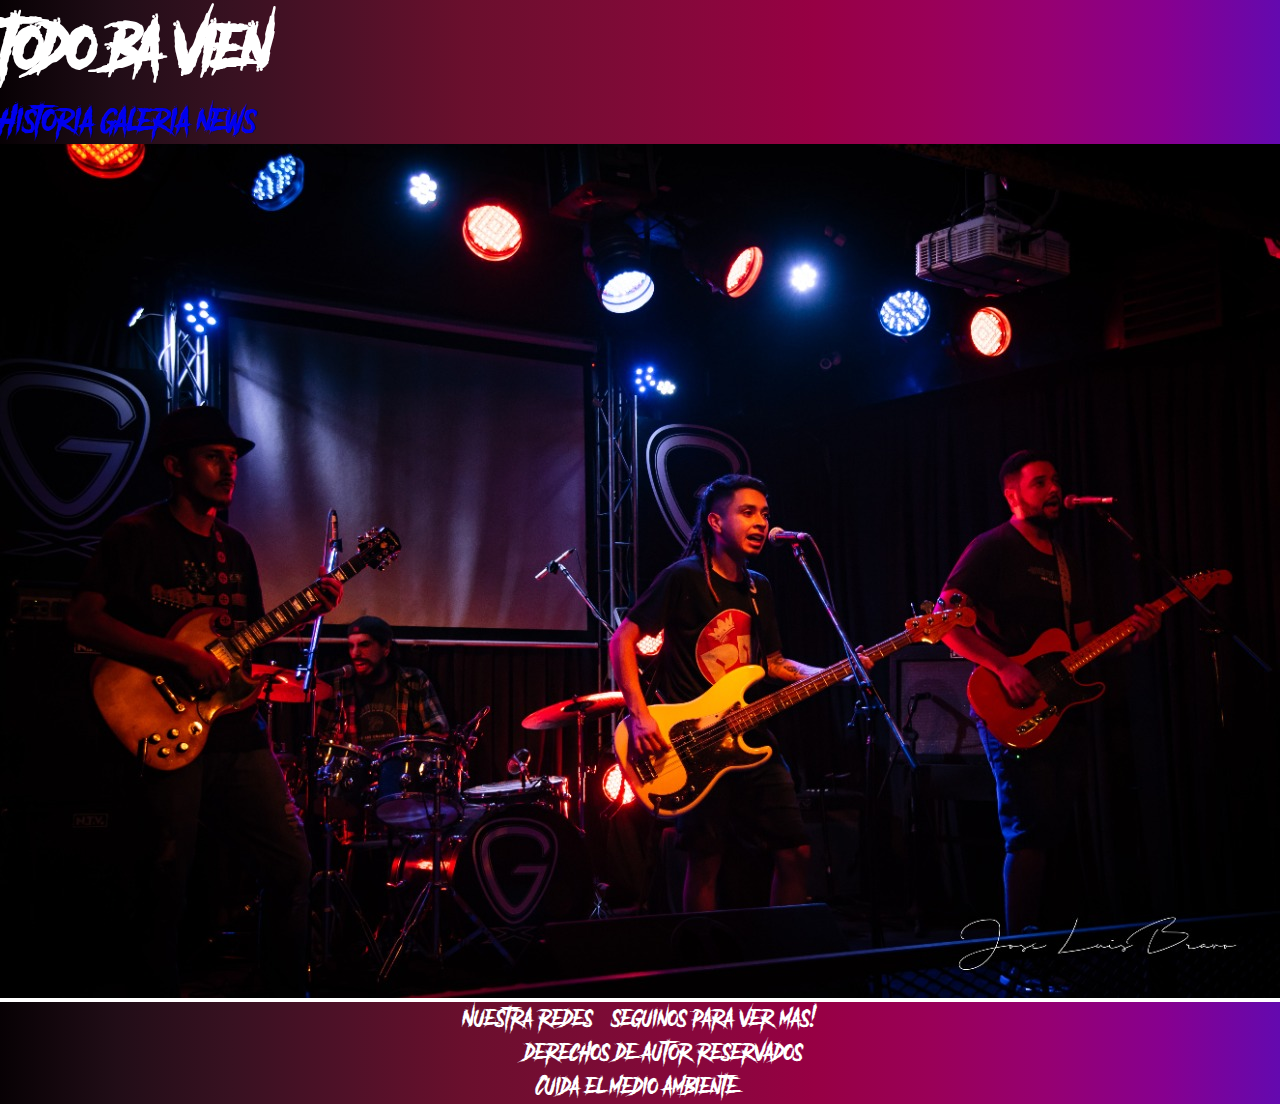
<file: index.html>
<!DOCTYPE html>
<html lang="es">

<head>
    <title>Todo Ba Vien</title>
    <meta charset="UTF-8">
    <meta http-equiv="X-UA-Compatible" content="IE=edge">
    <meta name="viewport" content="width=device-width, initial-scale=1.1">
    <meta name="description="
        content="Todo Ba Vien es una banda de rock argentina emergente que se encuentra lanzando su primer album de estudio llamado Vagomundo. Seguinos en nuestras redes para enterarte de lo nuevo">
    <meta name="keywords=" content="MUSICA, RECITALES, ROCK, UNDERGROUND ">
    <!-- CSS only -->
    <link href="https://cdn.jsdelivr.net/npm/bootstrap@5.2.0-beta1/dist/css/bootstrap.min.css" rel="stylesheet" integrity="sha384-0evHe/X+R7YkIZDRvuzKMRqM+OrBnVFBL6DOitfPri4tjfHxaWutUpFmBp4vmVor" crossorigin="anonymous">
    <!-- JavaScript Bundle with Popper -->
    <script src="https://cdn.jsdelivr.net/npm/bootstrap@5.2.0-beta1/dist/js/bootstrap.bundle.min.js" integrity="sha384-pprn3073KE6tl6bjs2QrFaJGz5/SUsLqktiwsUTF55Jfv3qYSDhgCecCxMW52nD2" crossorigin="anonymous"></script>
    <link rel="stylesheet" href="https://cdnjs.cloudflare.com/ajax/libs/font-awesome/6.1.1/css/all.min.css"
        integrity="sha512-KfkfwYDsLkIlwQp6LFnl8zNdLGxu9YAA1QvwINks4PhcElQSvqcyVLLD9aMhXd13uQjoXtEKNosOWaZqXgel0g=="
        crossorigin="anonymous" referrerpolicy="no-referrer" />
    <link rel="shortcut icon" href="./img/todobavienicono.jpeg" type="image/x-icon">
    <link rel="stylesheet" href="estilos.css">
</head>

<body>
    <header class="fondo">
        <nav>
            <h1>todo ba vien</h1>
            <div>
                <a href="historia.html">Historia</a>
                <a href="galeria.html">galeria</a>
                <a href="proximosconciertos.html">news</a>
            </div>
        </nav> 
    </header>
    <main>
        <div>
            <img src="img/tbvescenario1.jpeg" width="100%">
        </div>
    </main>
    <footer class="footer">
        <p>
            Nuestra redes, ¡seguinos para ver mas!
        </p>
        <div class="fa-1x">
            <a href="https://www.youtube.com/channel/UC_YzbPvdYPynEwJyrAtBCWw/featured">
                <i class="fa-brands fa-youtube fa-flip" style="--fa-animation-duration: 3s;"></i>
            </a>
            <a href="https://www.instagram.com/todobavien">
                <i class="fa-brands fa-instagram fa-flip" style="--fa-animation-duration:3s;"></i>
            </a>
            <a href="https://open.spotify.com/artist/0znjkonvhv6kKO4NX04amM?si=6emO1B3yQ32H1y5ZMZiL3g">
                <i class="fa-brands fa-spotify fa-flip" style="--fa-animation-duration:3s;"></i>
            </a>
        </div>
        <p>2022, derechos de autor reservados.</p>
        <p>Cuida el medio ambiente.</p>
    </footer>
</body>

</html>
</file>
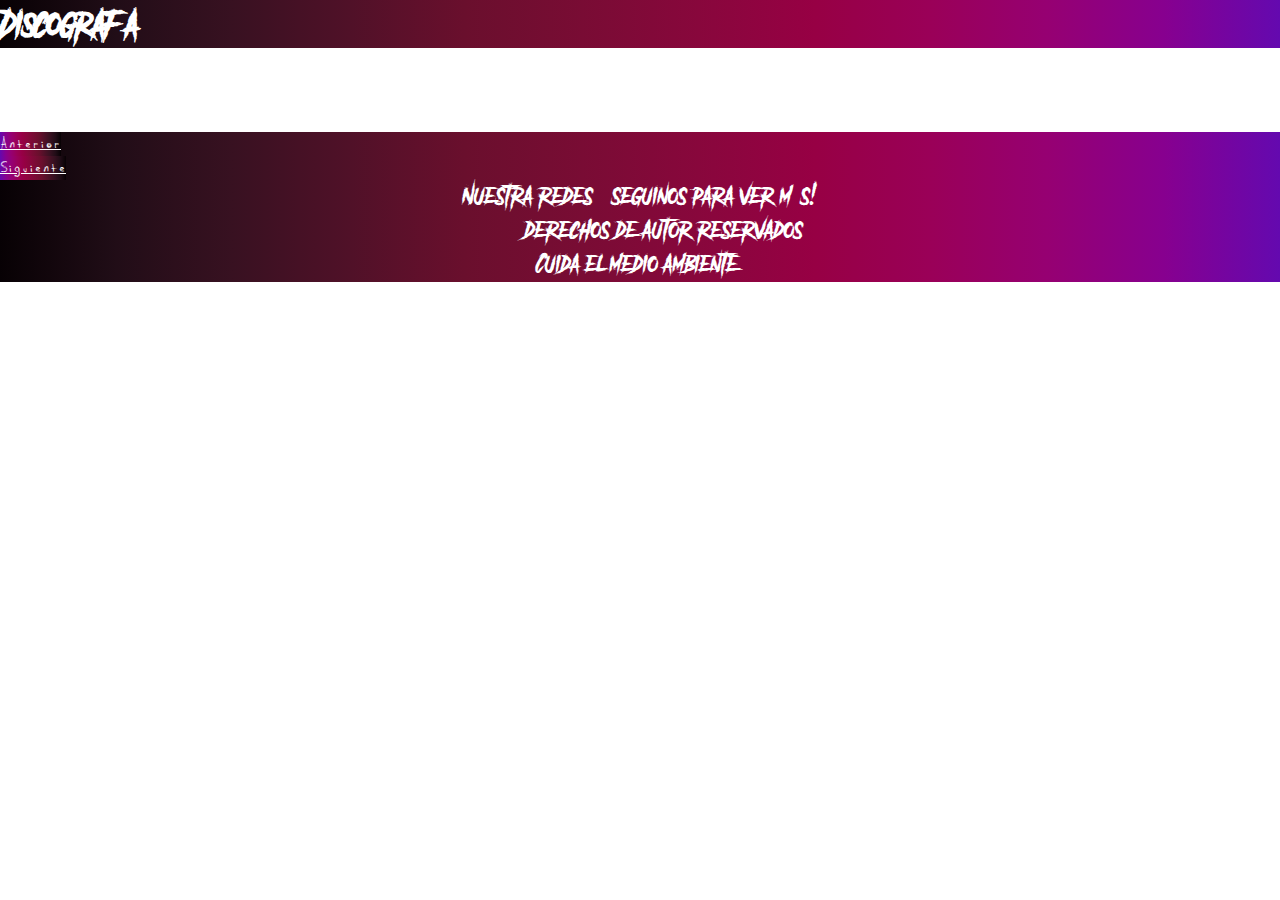
<file: discografia.html>
<!DOCTYPE html>
<html lang="es">
<head>
    <meta charset="UTF-8">
    <meta http-equiv="X-UA-Compatible" content="IE=edge">
    <meta name="viewport" content="width=device-width, initial-scale=1.0">
    <title>Discografía</title>
    <link href="https://cdn.jsdelivr.net/npm/bootstrap@5.1.3/dist/css/bootstrap.min.css" rel="stylesheet" integrity="sha384-1BmE4kWBq78iYhFldvKuhfTAU6auU8tT94WrHftjDbrCEXSU1oBoqyl2QvZ6jIW3" crossorigin="anonymous">
    <script src="https://cdn.jsdelivr.net/npm/bootstrap@5.1.3/dist/js/bootstrap.bundle.min.js" integrity="sha384-ka7Sk0Gln4gmtz2MlQnikT1wXgYsOg+OMhuP+IlRH9sENBO0LRn5q+8nbTov4+1p" crossorigin="anonymous"></script>
    <link rel="stylesheet" href="https://cdnjs.cloudflare.com/ajax/libs/font-awesome/6.1.1/css/all.min.css" integrity="sha512-KfkfwYDsLkIlwQp6LFnl8zNdLGxu9YAA1QvwINks4PhcElQSvqcyVLLD9aMhXd13uQjoXtEKNosOWaZqXgel0g==" crossorigin="anonymous" referrerpolicy="no-referrer" />
    <link rel="stylesheet" href="estilos.css">
</head>
<body>
    <div>
        <h2 class="fondo">Discografía</h2>
        <div>
            <iframe style="border-radius:12px" src="https://open.spotify.com/embed/track/5W9GErEGHnWlMo0RKVkNHE?utm_source=generator&theme=0" width="250" height="80" frameBorder="0" allowfullscreen="" allow="autoplay; clipboard-write; encrypted-media; fullscreen; picture-in-picture"><p class="textoAclaracionDiscografia">Año 2021</p></iframe>
            <iframe style="border-radius:12px" src="https://open.spotify.com/embed/album/5oJjPgaA7eSjWahbnSc4ph?utm_source=generator" width="250
            " height="80" frameBorder="0" allowfullscreen="" allow="autoplay; clipboard-write; encrypted-media; fullscreen; picture-in-picture"></iframe>
            <iframe style="border-radius:12px" src="https://open.spotify.com/embed/album/7j5ru172PqrfV8N0EsqN7g?utm_source=generator" width="250" height="80" frameBorder="0" allowfullscreen="" allow="autoplay; clipboard-write; encrypted-media; fullscreen; picture-in-picture"></iframe>
            <iframe style="border-radius:12px" src="https://open.spotify.com/embed/album/4lMa629sMGXd8OQ7b433BO?utm_source=generator" width="250" height="80" frameBorder="0" allowfullscreen="" allow="autoplay; clipboard-write; encrypted-media; fullscreen; picture-in-picture"></iframe>
            <iframe style="border-radius:12px" src="https://open.spotify.com/embed/album/30P29mDNyzWryVnnKn8vRC?utm_source=generator" width="250" height="80" frameBorder="0" allowfullscreen="" allow="autoplay; clipboard-write; encrypted-media; fullscreen; picture-in-picture"></iframe>
        </div>   
</div>
<div>
    <ul class="pagination">
        <li class="page-item"><a class="page-link" href="historia.html">Anterior</a></li>
        <li class="page-item"><a class="page-link" href="galeria.html">Siguiente</a></li>       
    </ul>
</div>
<footer class="footer">
    <p>
        Nuestra redes, ¡seguinos para ver más!
    </p>
    <a href="https://www.youtube.com/channel/UC_YzbPvdYPynEwJyrAtBCWw/featured">
        <i class="fa-brands fa-youtube"></i>
    </a>
    <a href="https://www.instagram.com/todobavien">
        <i class="fa-brands fa-instagram"></i>
    </a>
    <a href="https://open.spotify.com/artist/0znjkonvhv6kKO4NX04amM?si=6emO1B3yQ32H1y5ZMZiL3g">
        <i class="fa-brands fa-spotify"></i>
    </a>
    <p>2022, derechos de autor reservados.</p> 
    <p>Cuida el medio ambiente.</p> 
</footer>
    
</body>
</html>
</file>
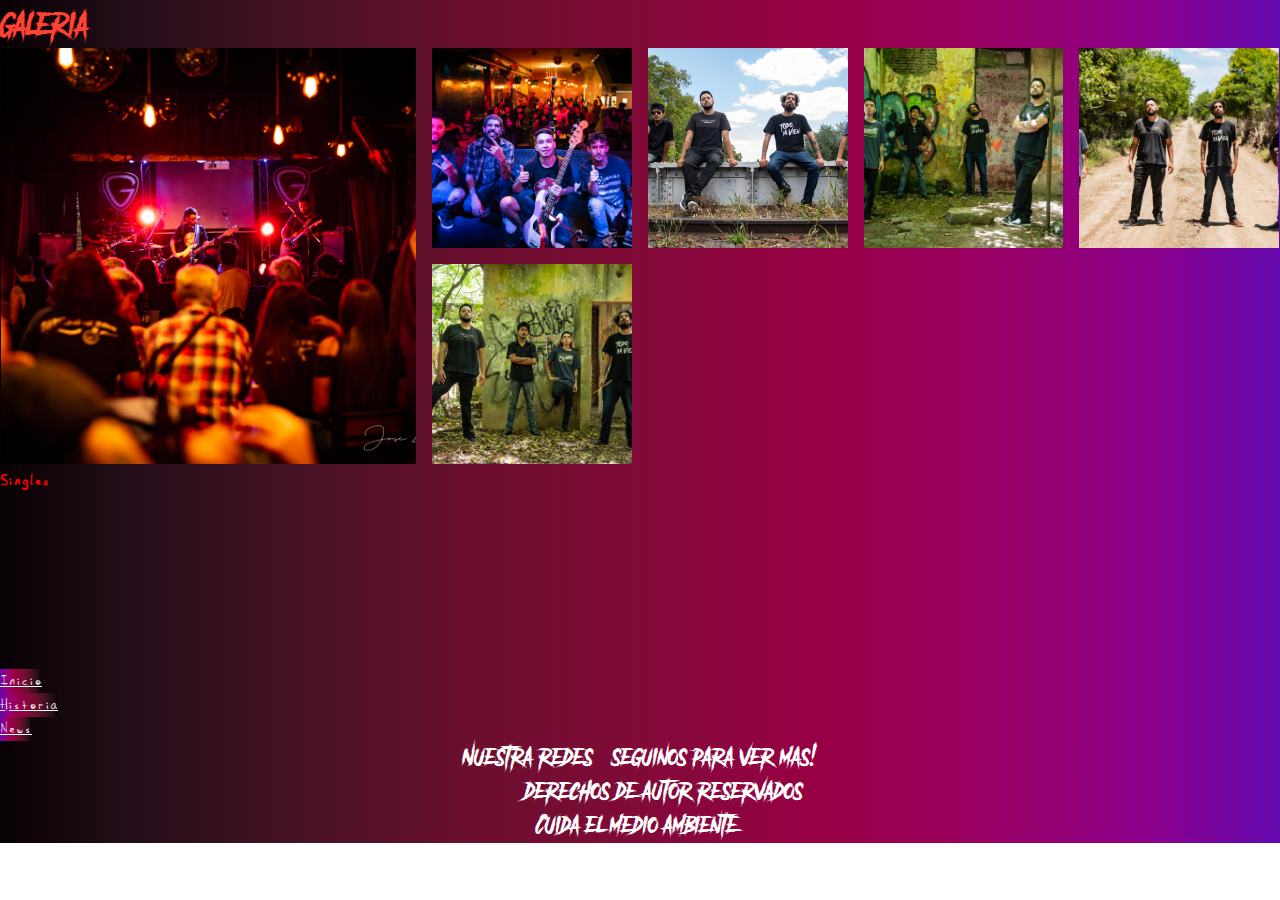
<file: galeria.html>
<!DOCTYPE html>
<html lang="es">
<head>
    <meta charset="UTF-8">
    <meta http-equiv="X-UA-Compatible" content="IE=edge">
    <meta name="viewport" content="width=device-width, initial-scale=1.0">
    <title>Galería</title>
    <!-- CSS only -->
    <link href="https://cdn.jsdelivr.net/npm/bootstrap@5.2.0-beta1/dist/css/bootstrap.min.css" rel="stylesheet" integrity="sha384-0evHe/X+R7YkIZDRvuzKMRqM+OrBnVFBL6DOitfPri4tjfHxaWutUpFmBp4vmVor" crossorigin="anonymous">
    <!-- JavaScript Bundle with Popper -->
    <script src="https://cdn.jsdelivr.net/npm/bootstrap@5.2.0-beta1/dist/js/bootstrap.bundle.min.js" integrity="sha384-pprn3073KE6tl6bjs2QrFaJGz5/SUsLqktiwsUTF55Jfv3qYSDhgCecCxMW52nD2" crossorigin="anonymous"></script>
    <link rel="stylesheet" href="https://cdnjs.cloudflare.com/ajax/libs/font-awesome/6.1.1/css/all.min.css" integrity="sha512-KfkfwYDsLkIlwQp6LFnl8zNdLGxu9YAA1QvwINks4PhcElQSvqcyVLLD9aMhXd13uQjoXtEKNosOWaZqXgel0g==" crossorigin="anonymous" referrerpolicy="no-referrer" />
    <link rel="stylesheet" href="estilos.css">
</head>

<body>
    <header class="fondo">
        <nav class="navbar navbar-expand-lg">
            <div class="container-fluid">
                <a class="nav-link active" aria-current="page" style="color: #ff4233">galeria</a>
            </div>
        </nav>
    </header>

    <div class="grid-gallery">
        <a class="grid-gallery__item" href="#">
            <img class="grid-gallery__image" src="img/1.jpg">
        </a>
        <a class="grid-gallery__item" href="#">
            <img class="grid-gallery__image" src="img/conpublico.jpg">
        </a>
        <a class="grid-gallery__item" href="#">
            <img class="grid-gallery__image" src="img/image1.jpeg">
        </a>
        <a class="grid-gallery__item" href="#">
            <img class="grid-gallery__image" src="img/tbvescenario2.jpeg">
        </a>
        <a class="grid-gallery__item" href="#">
            <img class="grid-gallery__image" src="img/DSC_6139.jpg">
        </a>
        <a class="grid-gallery__item" href="#">
            <img class="grid-gallery__image" src="img/tbvescenario3.jpeg">
        </a>
        <iframe class="grid-gallery__image" width="560" height="315" src="https://www.youtube.com/embed/1cWr73TsGjs" title="YouTube video player" frameborder="0" allow="accelerometer; autoplay; clipboard-write; encrypted-media; gyroscope; picture-in-picture" allowfullscreen></iframe>
        <iframe class="grid-gallery__image" width="560" height="315" src="https://www.youtube.com/embed/8xyZtyxGJKA" title="YouTube video player" frameborder="0" allow="accelerometer; autoplay; clipboard-write; encrypted-media; gyroscope; picture-in-picture" allowfullscreen></iframe>
        <iframe class="grid-gallery__image" width="560" height="315" src="https://www.youtube.com/embed/La01ff8xWyQ" title="YouTube video player" frameborder="0" allow="accelerometer; autoplay; clipboard-write; encrypted-media; gyroscope; picture-in-picture" allowfullscreen></iframe>    
    </div>

<div>
    <div class="singles">
        <h4>Singles</h4>
        <iframe style="border-radius:12px" src="https://open.spotify.com/embed/track/5W9GErEGHnWlMo0RKVkNHE?utm_source=generator&theme=0" width="250" height="80" frameBorder="0" allowfullscreen="" allow="autoplay; clipboard-write; encrypted-media; fullscreen; picture-in-picture"><p class="textoAclaracionDiscografia">Año 2021</p></iframe>
        <iframe style="border-radius:12px" src="https://open.spotify.com/embed/album/5oJjPgaA7eSjWahbnSc4ph?utm_source=generator" width="250" height="80" frameBorder="0" allowfullscreen="" allow="autoplay; clipboard-write; encrypted-media; fullscreen; picture-in-picture"></iframe>
        <iframe style="border-radius:12px" src="https://open.spotify.com/embed/album/7j5ru172PqrfV8N0EsqN7g?utm_source=generator" width="250" height="80" frameBorder="0" allowfullscreen="" allow="autoplay; clipboard-write; encrypted-media; fullscreen; picture-in-picture"></iframe>
        <iframe style="border-radius:12px" src="https://open.spotify.com/embed/album/4lMa629sMGXd8OQ7b433BO?utm_source=generator" width="250" height="80" frameBorder="0" allowfullscreen="" allow="autoplay; clipboard-write; encrypted-media; fullscreen; picture-in-picture"></iframe>
        <iframe style="border-radius:12px" src="https://open.spotify.com/embed/album/30P29mDNyzWryVnnKn8vRC?utm_source=generator" width="250" height="80" frameBorder="0" allowfullscreen="" allow="autoplay; clipboard-write; encrypted-media; fullscreen; picture-in-picture"></iframe>
    </div>   
</div>

<div>
    <div>

    </div>
</div>

    <!-- div para cambio de páginas -->
    <div>
        <ul class="pagination">
            <li class="page-item"><a class="page-link" href="index.html">Inicio</a></li>
            <li class="page-item"><a class="page-link" href="historia.html">Historia</a></li>
            <li class="page-item"><a class="page-link" href="proximosconciertos.html">News</a></li>       
        </ul>
    </div>

    <!-- footer -->
    <footer class="footer">
        <p>
            Nuestra redes, ¡seguinos para ver mas!
        </p>
        <div class="fa-1x">
            <a href="https://www.youtube.com/channel/UC_YzbPvdYPynEwJyrAtBCWw/featured">
                <i class="fa-brands fa-youtube fa-flip" style="--fa-animation-duration: 3s;"></i>
            </a>
            <a href="https://www.instagram.com/todobavien">
                <i class="fa-brands fa-instagram fa-flip" style="--fa-animation-duration:3s;"></i>
            </a>
            <a href="https://open.spotify.com/artist/0znjkonvhv6kKO4NX04amM?si=6emO1B3yQ32H1y5ZMZiL3g">
                <i class="fa-brands fa-spotify fa-flip" style="--fa-animation-duration:3s;"></i>
            </a>
        </div>    
        <p>2022, derechos de autor reservados.</p> 
        <p>Cuida el medio ambiente.</p> 
    </footer> 
</body>
</html>
</file>
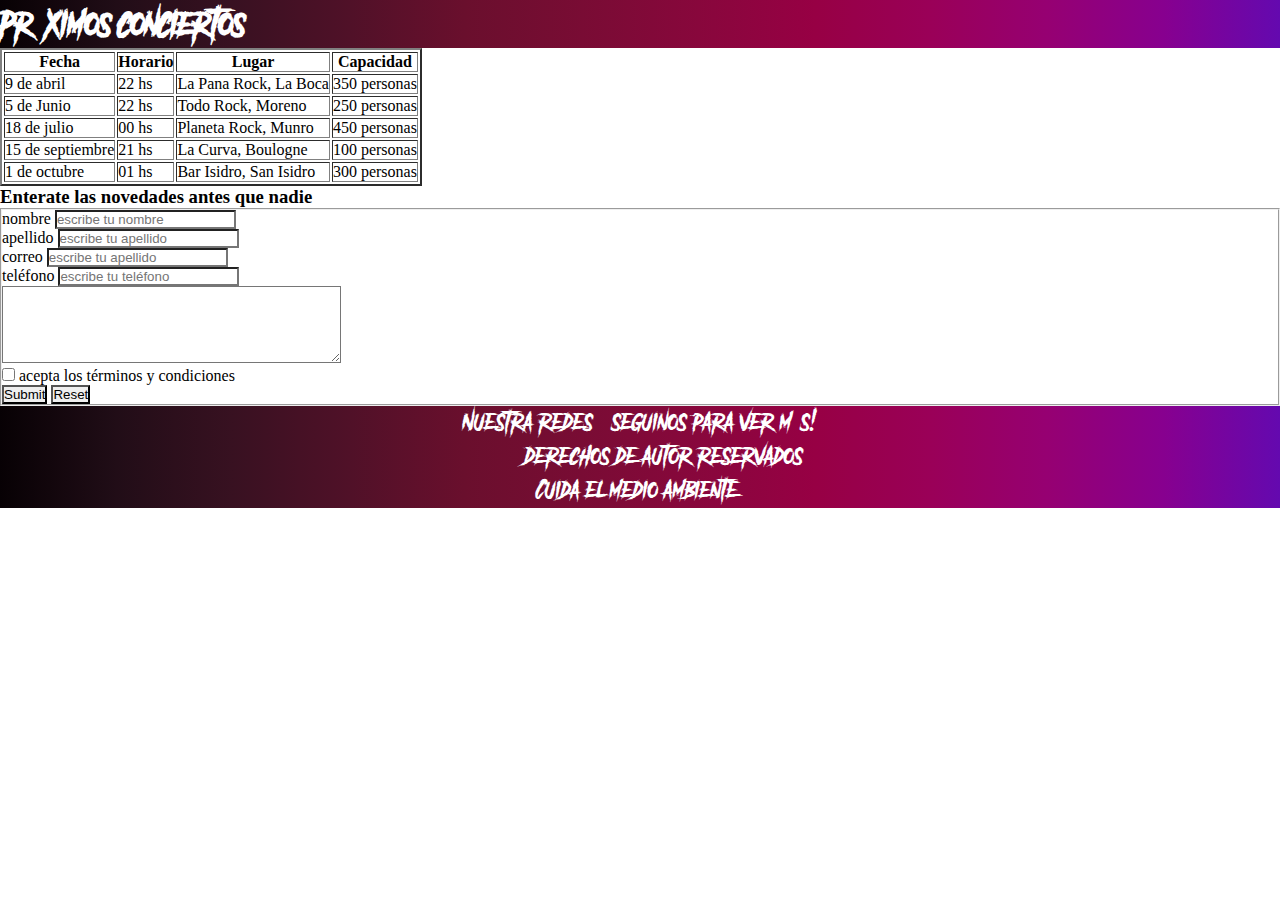
<file: proximosconciertos.html>
<!DOCTYPE html>
<html lang="es">
<head>
    <meta charset="UTF-8">
    <meta http-equiv="X-UA-Compatible" content="IE=edge">
    <meta name="viewport" content="width=device-width, initial-scale=1.0">
    <title>Próximos conciertos</title>
    <link rel="stylesheet" href="https://cdnjs.cloudflare.com/ajax/libs/font-awesome/6.1.1/css/all.min.css" integrity="sha512-KfkfwYDsLkIlwQp6LFnl8zNdLGxu9YAA1QvwINks4PhcElQSvqcyVLLD9aMhXd13uQjoXtEKNosOWaZqXgel0g==" crossorigin="anonymous" referrerpolicy="no-referrer" />
    <link rel="stylesheet" href="estilos.css">
</head>
<body>
    <!--comienzan fechas-->
    <div>
        <h2 class="fondo">Próximos conciertos</h2>
        <table border="2" cellpadding="30">
            <tr>
                <th>Fecha</th>
                <th>Horario</th>
                <th>Lugar</th>
                <th>Capacidad</th>
            </tr>
            <tr>
                <td>9 de abril</td>
                <td>22 hs</td>
                <td>La Pana Rock, La Boca</td>
                <td>350 personas</td>
            </tr>
            <tr>
                <td>5 de Junio</td>
                <td>22 hs</td>
                <td>Todo Rock, Moreno</td>
                <td>250 personas</td>
            </tr>
            <tr>
                <td>18 de julio</td>
                <td>00 hs</td>
                <td>Planeta Rock, Munro</td>
                <td>450 personas</td>
            </tr>
            <tr>
                <td>15 de septiembre</td>
                <td>21 hs</td>
                <td>La Curva, Boulogne</td>
                <td>100 personas</td>
            </tr>
            <tr>
                <td>1 de octubre</td>
                <td>01 hs</td>
                <td>Bar Isidro, San Isidro</td>
                <td>300 personas</td>
            </tr> 
        </table>
    </div>
    <!--terminan fechas-->
    <!--newsletter y redes. inicio-->
    <div>
        <h3>Enterate las novedades antes que nadie</h3>
        <form action="enviar.xlsx" method="post">
            <fieldset>
                <label for="">nombre</label>
                <input type="text" required placeholder="escribe tu nombre"><br>
                <label for="">apellido</label>
                <input type="text" required placeholder="escribe tu apellido"><br>
                <label for="">correo</label>
                <input type="mail" required name="correo" placeholder="escribe tu apellido"><br>
                <label for="">teléfono</label>
                <input type="number" placeholder="escribe tu teléfono"><br>
                <textarea name="comentarios" id="comentarios" cols="40" rows="5"></textarea><br>
                <input type="checkbox" required name="" id="">
                <label for="">acepta los términos y condiciones</label><br>
                <input type="submit" name="" id="">
                <input type="reset" name="" id="">
            </fieldset>
        </form>
    </div>
    <!--newsletter y redes. fin-->
    <footer class="footer">
        <p>
            Nuestra redes, ¡seguinos para ver más!
        </p>
        <a href="https://www.youtube.com/channel/UC_YzbPvdYPynEwJyrAtBCWw/featured">
            <i class="fa-brands fa-youtube"></i>
        </a>
        <a href="https://www.instagram.com/todobavien">
            <i class="fa-brands fa-instagram"></i>
        </a>
        <a href="https://open.spotify.com/artist/0znjkonvhv6kKO4NX04amM?si=6emO1B3yQ32H1y5ZMZiL3g">
            <i class="fa-brands fa-spotify"></i>
        </a>
        <p>2022, derechos de autor reservados.</p> 
        <p>Cuida el medio ambiente.</p> 
    </footer>
</body>
</html>
</file>
<file: estilos.css>
* {
    margin: 0%;
    padding: 0%;
    border-radius: 0%;
    box-sizing: border-box;
}

@font-face {
    font-family: "anotherdanger";
    src: url(./fuentes/AnotherDanger.otf);
}

@font-face {
    font-family:"iknowaghost" ;
    src: url(./fuentes/iknowaghost.ttf);
}

.fondo {
    background-image: linear-gradient(to right, #070104, #210d17, #381121, #501128, #6a0f2d, #790c34, #88073c, #970044, #9a0058, #960072, #87008f, #6409af);
    color: white;
    font-family: "anotherdanger";
    display: flex;
    /* justify-content: center;
    align-items:center; */
    flex-wrap: wrap;
    font-size: 28px;
}

/* Footer en todas las html */

.footer {
    height: 100%;
    width: 100%;
    background-color: violet;
    background-image: linear-gradient(to right, #070104, #210d17, #381121, #501128, #6a0f2d, #790c34, #88073c, #970044, #9a0058, #960072, #87008f, #6409af);
    color: white;
    font-family: "anotherdanger";
    font-size: 20px;
    display: grid;
    text-align: center;
    list-style: none;
    text-decoration: none;
    display: inline-block;
    animation: float 5s ease-in-out infinite;
}

.fa-brands fa-youtube {
    animation-delay: 1s;
}

.fa-brands fa-instagram {
    animation-delay: 2s;
}

.fa-brands fa-spotify {
    animation-delay: 3s;
}

@keyframes float {
    0% {
        transform: translateY(0);
    }

    50% {
        transform: translateY(-15px);
    }

    100% {
        transform: translateY(0);
    }
}

.footer :hover {
    color: aliceblue;
}

/* Fin footer */

/* Historia */

.historias {
    color: red;
    font-family: "iknowaghost";
    font-size: 35px;
    background-image: linear-gradient(to right, #070104, #210d17, #381121, #501128, #6a0f2d, #790c34, #88073c, #970044, #9a0058, #960072, #87008f, #6409af);
}

.lead{
    font-family: "iknowaghost";
    font-size: 25px;
    color: white;
}

.hCards {
    display: flex;
    flex-wrap: wrap;
    flex: 1 1 100px;
    padding: 50px;
}

/* historia ends */

/* pagination starts */
.pagination {
    background-image: linear-gradient(to right, #070104, #210d17, #381121, #501128, #6a0f2d, #790c34, #88073c, #970044, #9a0058, #960072, #87008f, #6409af);
}

.pagination .page-item .page-link {
    background-image: linear-gradient(to left, #070104, #210d17, #381121, #501128, #6a0f2d, #790c34, #88073c, #970044, #9a0058, #960072, #87008f, #6409af);
    color: white;
    font-family: "iknowaghost";
}

/* pagination ends */

.grid-gallery {
    display: grid;
    grid-auto-rows: 200px;
    gap: 1rem;
    grid-auto-flow: row dense;
    padding-left: 1px;
    padding-right: 1px;
    padding-bottom: 5px;
    background-image: linear-gradient(to right, #070104, #210d17, #381121, #501128, #6a0f2d, #790c34, #88073c, #970044, #9a0058, #960072, #87008f, #6409af);
}

@media all and (min-width: 320px) {
    .grid-gallery {
        grid-template-columns: repeat(1, 1fr);
    }
}

@media all and (min-width: 768px) {
    .grid-gallery {
        grid-template-columns: repeat(3, 1fr);
    }
}

@media all and (min-width: 1024px) {
    .grid-gallery {
        grid-template-columns: repeat(6, 1fr);
    }
}

.grid-gallery__item:nth-child(11n+1) {
    grid-column: span 1;
}

.grid-gallery__item:nth-child(11n+1) {
    grid-column: span 2;
    grid-row: span 1;
}

.grid-gallery__item:nth-child(11n+1) {
    grid-column: span 3;
    grid-row: span 1;
}

.grid-gallery__item:nth-child(11n+1) {
    grid-column: span 1;
    grid-row: span 2;
}

.grid-gallery__item:nth-child(11n+1) {
    grid-column: span 2;
    grid-row: span 2;
}

.grid-gallery__item:nth-child(11n+9) {
    grid-row: span 3;
}

.grid-gallery__image {
    width: 100%;
    height: 100%;
    object-fit: cover;
}

.singles{
    background-image: linear-gradient(to right, #070104, #210d17, #381121, #501128, #6a0f2d, #790c34, #88073c, #970044, #9a0058, #960072, #87008f, #6409af) ;
    color: red;
    font-family: "iknowaghost";
}

.news{
    background-image: linear-gradient(to left, #070104, #210d17, #381121, #501128, #6a0f2d, #790c34, #88073c, #970044, #9a0058, #960072, #87008f, #6409af);
    color: red;
    font-family: "iknowaghost";
}

.fechasYFormularios {
    background-image: linear-gradient(to right, #070104, #210d17, #381121, #501128, #6a0f2d, #790c34, #88073c, #970044, #9a0058, #960072, #87008f, #6409af);
    height: auto;
    width: 400px;
    margin: 5% auto;
    padding: 30px;
    box-sizing: border-box;
    color: white;
    resize: both;
    overflow: auto;
}
</file>
